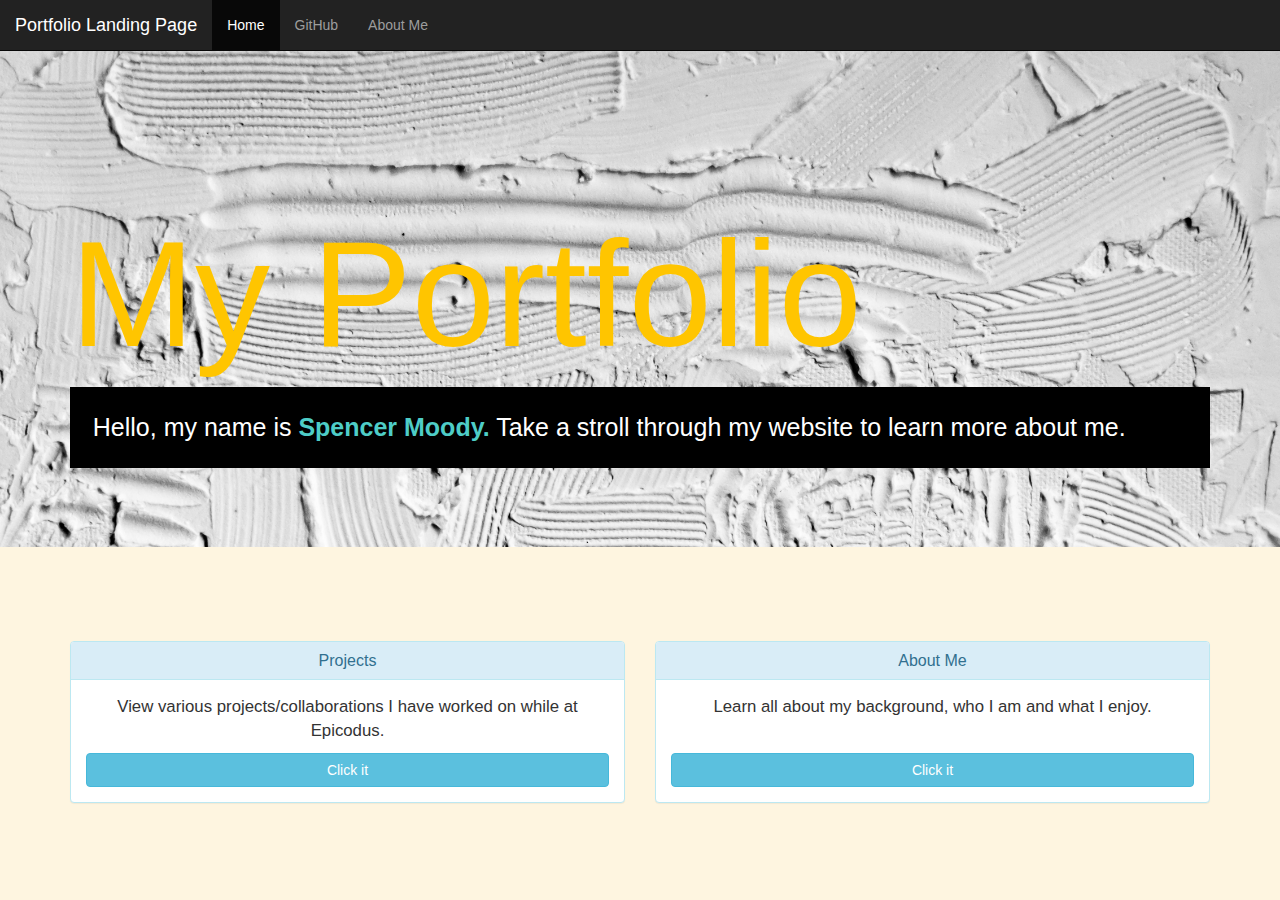
<file: index.html>
<!DOCTYPE html>
<html lang="en">
  <head>
    <meta charset="UTF-8">
    <meta name="viewport" content="width=device-width, initial-scale=1.0">
    <link href="css/bootstrap.css" rel="stylesheet" type="text/css">
    <link href="css/styles.css" rel="stylesheet" type="text/css">
    <title>Week One Project</title>
  </head>
  <body>
    <nav class="navbar navbar-inverse navbar-fixed-top">
      <div class="container-fluid">
        <div class="navbar-header">
          <a class="navbar-brand" href="index.html">Portfolio Landing Page</a>
        </div>
        <ul class="nav navbar-nav">
          <li class="active"><a href="index.html">Home</a></li>
          <li><a href="github.html">GitHub</a></li>
          <li><a href="about-me.html">About Me</a></li>
        </ul>
      </div>
    </nav>
    <div class="container-full-bg">
    
      <div class="jumbotron jumbotron1">
        <div class="container">
          <h1 class="display-4"><span class="index">My Portfolio</span></h1>
          <p class="lead">Hello, my name is <strong><span id="me1"> Spencer Moody.</span></strong> Take a stroll through my website to learn more about me.</p>
        </div>  
      </div>
    </div>  
    <div class="container container1">
      <div class="row">
        <div class="col-md-6">
          <div class="panel panel-info">
            <div class="panel-heading">
              <h2 class="panel-title">Projects</h2>
            </div>
            <div class="panel-body">
              <p>View various projects/collaborations I have worked on while at Epicodus.</p>
              <a href="github.html" class="btn btn-info" role="button">Click it</a>
            </div>
          </div>
        </div>
      
        <div class="col-md-6">
          <div class="panel panel-info">
            <div class="panel-heading">
              <h2 class="panel-title">About Me</h2>
            </div>
            <div class="panel-body">
              <p>Learn all about my background, who I am and what I enjoy.</p>
              <br>
              <a href="about-me.html" class="btn btn-info" role="button">Click it</a>
            </div>
          </div>
        </div>
      </div>
    </div>  
  </body>
</html>
</file>
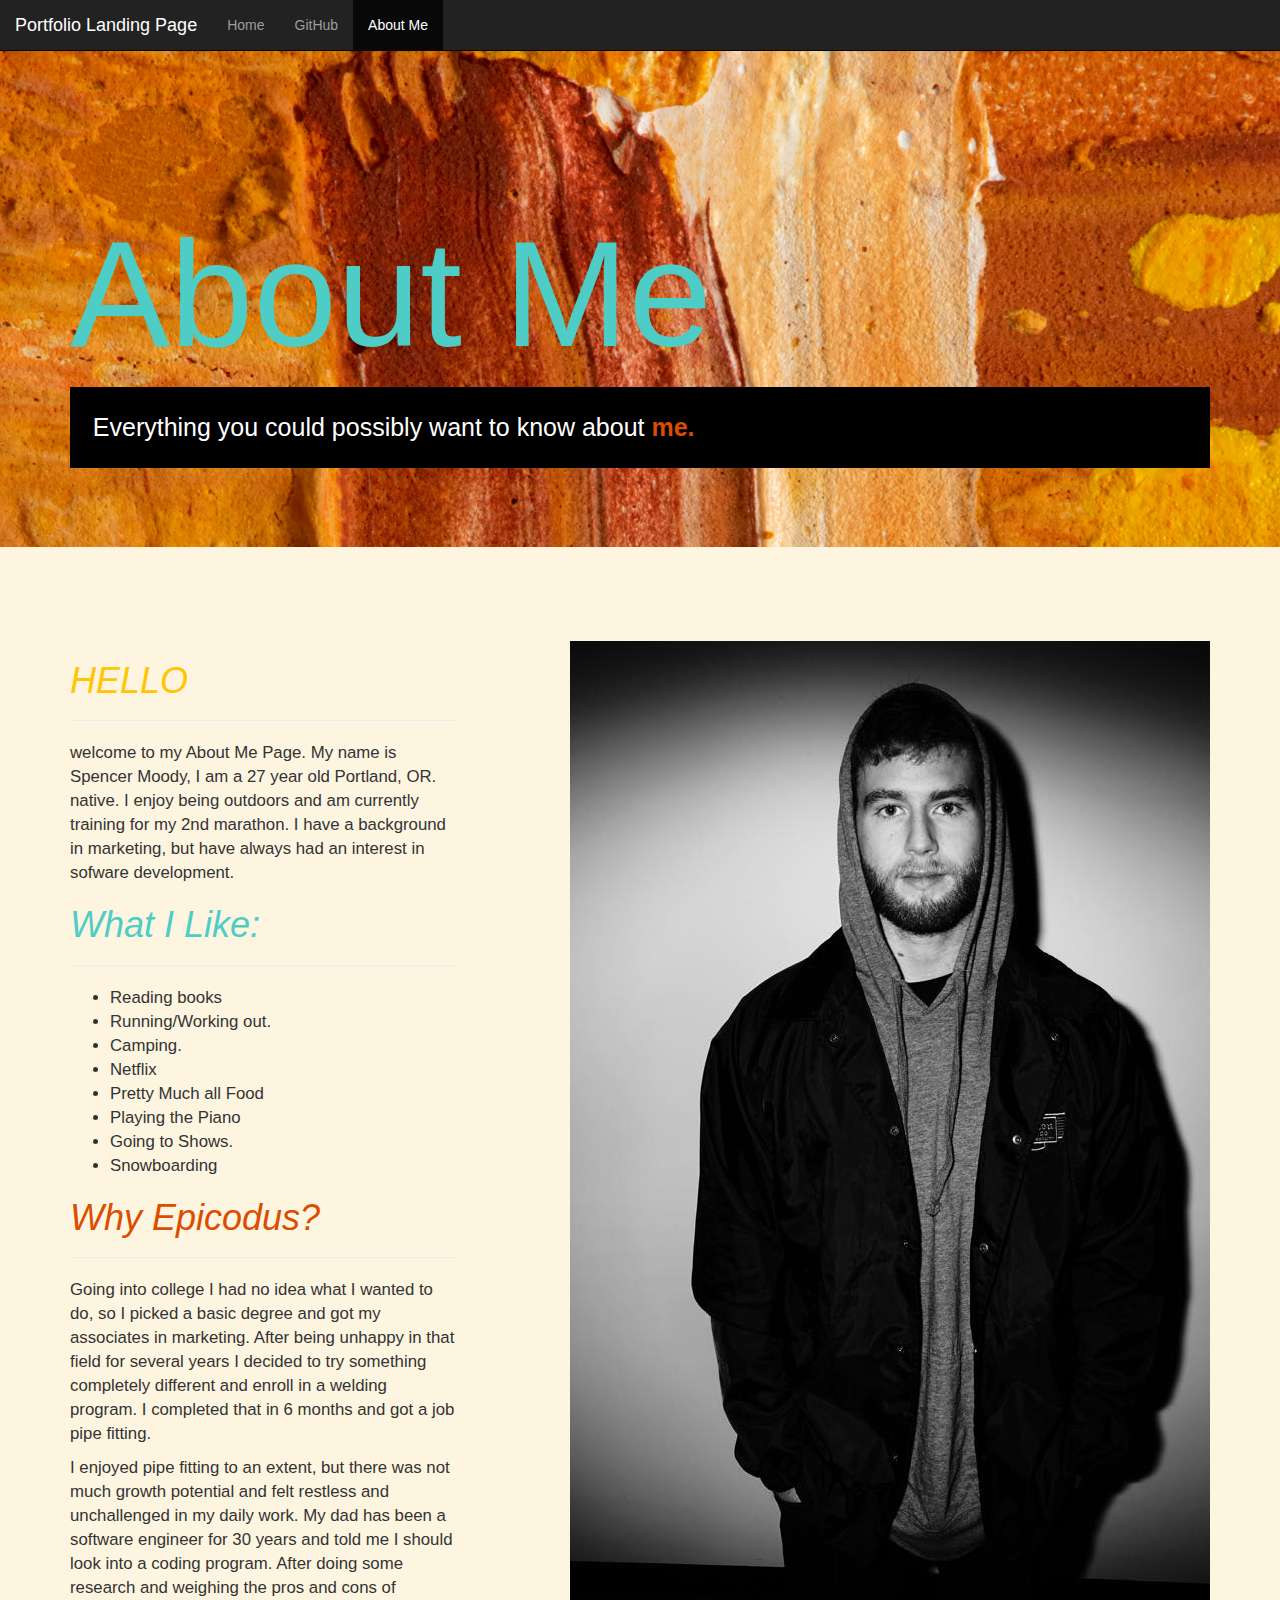
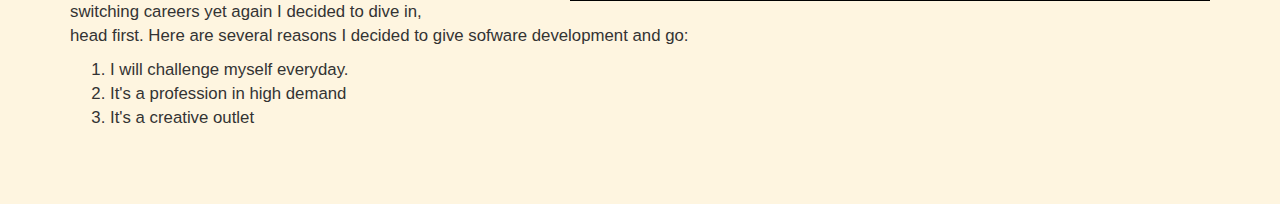
<file: about-me.html>
<!DOCTYPE html>
<html lang="en">
  <head>
    <meta charset="UTF-8">
    <meta name="viewport" content="width=device-width, initial-scale=1.0">
    <link href="css/bootstrap.css" rel="stylesheet" type="text/css">
    <link href="css/styles.css" rel="stylesheet" type="text/css">
    <title>Week One Project</title>
  </head>
  <body>
    <nav class="navbar navbar-inverse navbar-fixed-top">
      <div class="container-fluid">
        <div class="navbar-header">
          <a class="navbar-brand" href="index.html">Portfolio Landing Page</a>
        </div>
        <ul class="nav navbar-nav">
          <li><a href="index.html">Home</a></li>
          <li><a href="github.html">GitHub</a></li>
          <li class="active"><a href="about-me.html">About Me</a></li>
        </ul>
    </nav>
    </div>
    <div class="container-full-bg">
      <div class="jumbotron jumbotron2">
        <div class="container">
          <h1 class="display-4"><span class="about">About Me</span></h1>
          <p class="lead">Everything you could possibly want to know about<strong><span id="me"> me.</span></strong></p>
        </div>  
      </div>
    </div> 
    <div class="container container2">
      <img src="img/aboutme.jpg" alt="pic of me">
      <div class="aboutme">
        <div id="hello">      
          <h1><em>HELLO</em></h1>
        </div>  
        <hr>
        <p>welcome to my About Me Page. My name is Spencer Moody, I am a 27 year old Portland, OR. native. I enjoy being outdoors and am currently training for my 2nd marathon. I have a background in marketing, but have always had an interest in sofware development.</p>
        <div id="like">
          <h1><em>What I Like:</em></h1>
        </div>  
        <hr>
        <ul>
          <li>Reading books</li>
          <li>Running/Working out.</li>
          <li>Camping.</li>
          <li>Netflix</li>
          <li>Pretty Much all Food</li>
          <li>Playing the Piano</li>
          <li>Going to Shows.</li>
          <li>Snowboarding</li>
        </ul>
        <div id="why">
          <h1><em>Why Epicodus?</em></h1>
        </div>
          <hr>
        <p>Going into college I had no idea what I wanted to do, so I picked a basic degree and got my associates in marketing. After being unhappy in that field for several years I decided to try something completely different and enroll in a welding program. I completed that in 6 months and got a job pipe fitting.</p>
        <p>I enjoyed pipe fitting to an extent, but there was not much growth potential and felt restless and unchallenged in my daily work. My dad has been a software engineer for 30 years and told me I should look into a coding program. After doing some research and weighing the pros and cons of switching careers yet again I decided to dive in, head first. Here are several reasons I decided to give sofware development and go:</p>
        <ol>
          <li>I will challenge myself everyday.</li>
          <li>It's a profession in high demand</li>
          <li>It's a creative outlet</li>  
      </div>  
    </div>  
  </body>
</html>
</file>
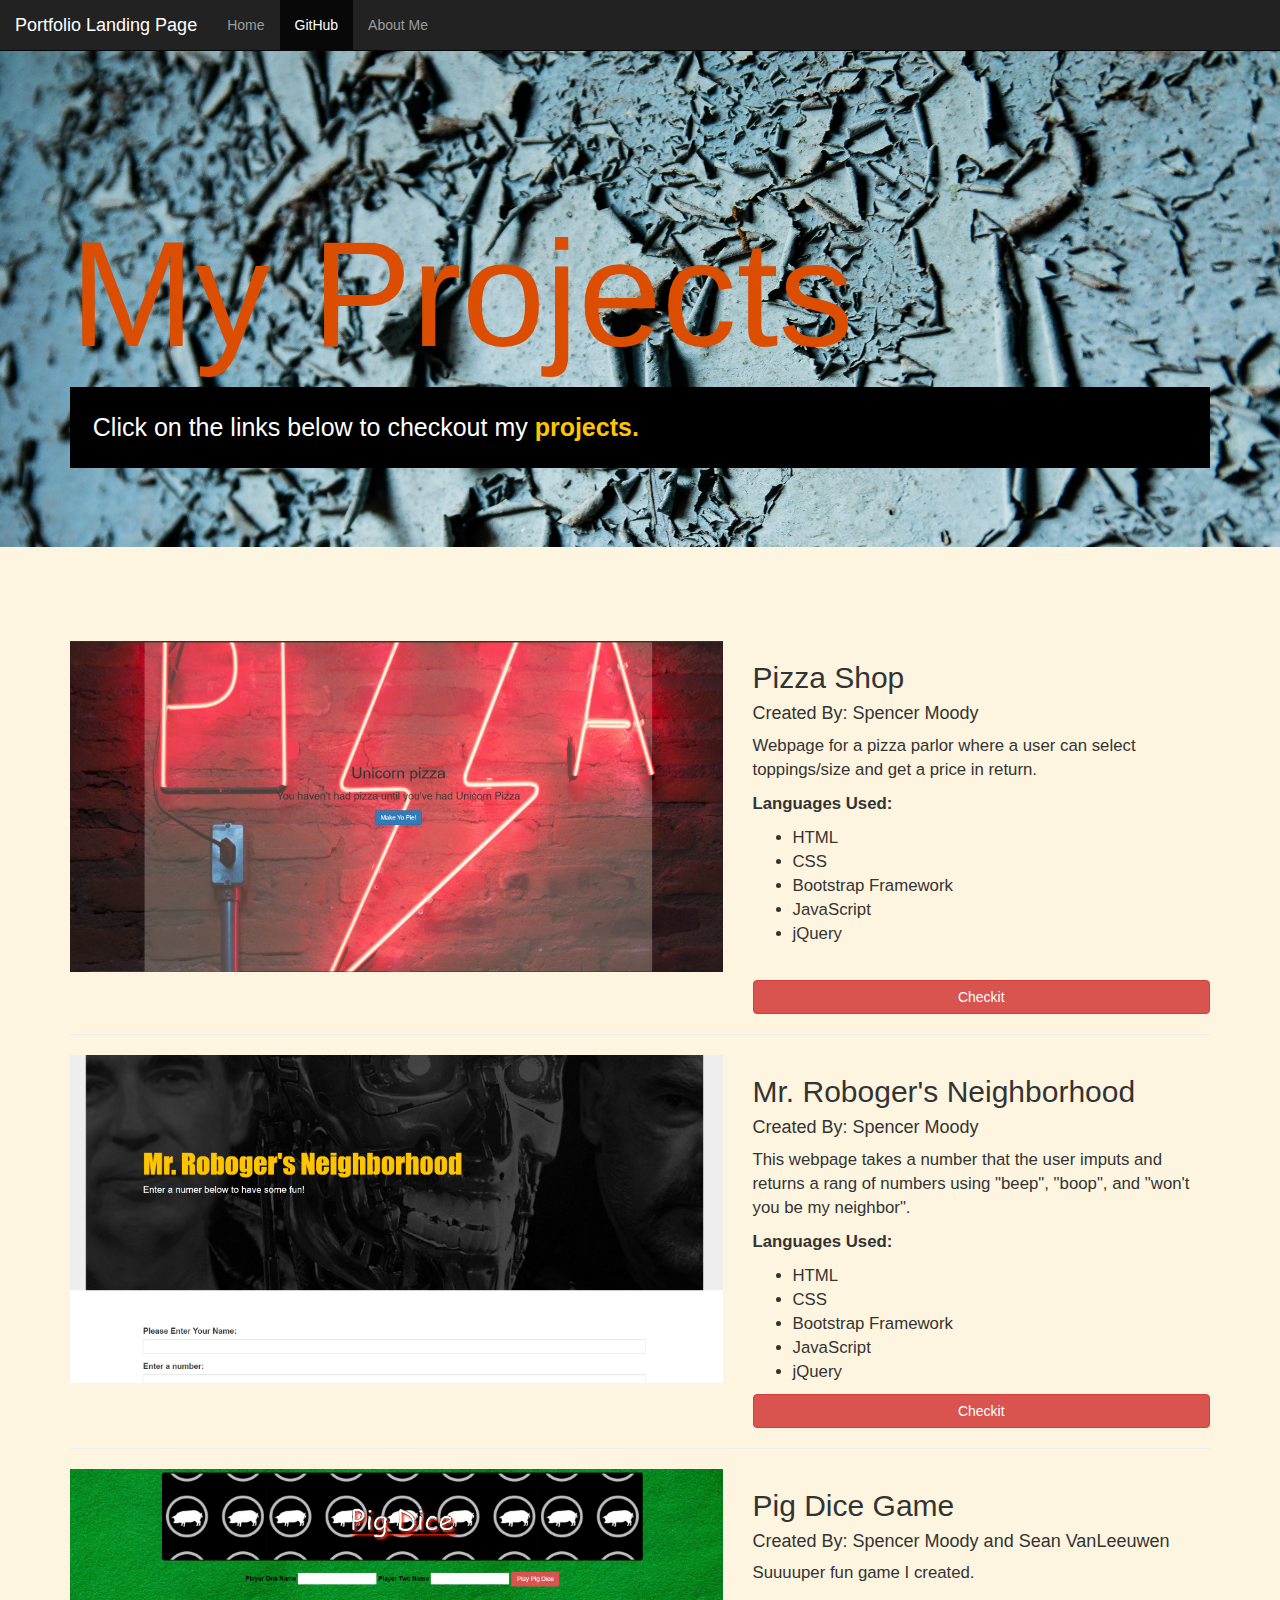
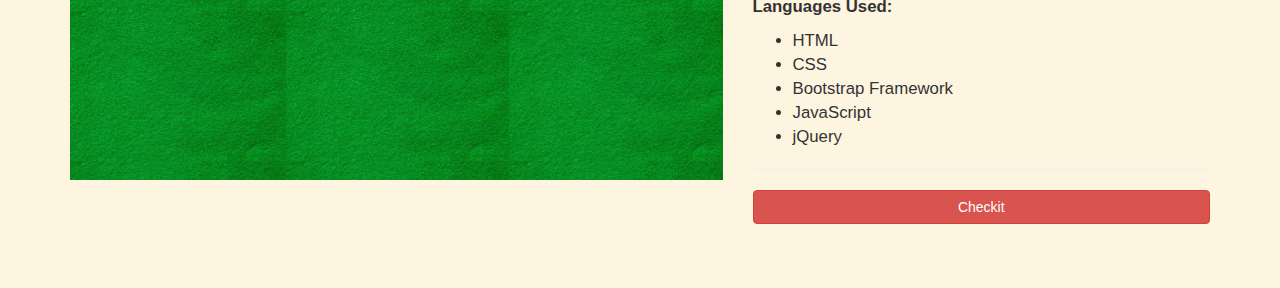
<file: github.html>
<!DOCTYPE html>
<html lang="en">
  <head>
    <meta charset="UTF-8">
    <meta name="viewport" content="width=device-width, initial-scale=1.0">
    <link href="css/bootstrap.css" rel="stylesheet" type="text/css">
    <link href="css/styles.css" rel="stylesheet" type="text/css">
    <title>Week One Project</title>
  </head>
  <body>
    <nav class="navbar navbar-inverse navbar-fixed-top">
      <div class="container-fluid">
        <div class="navbar-header">
          <a class="navbar-brand" href="index.html">Portfolio Landing Page</a>
        </div>
        <ul class="nav navbar-nav">
          <li><a href="index.html">Home</a></li>
          <li class="active"><a href="github.html">GitHub</a></li>
          <li><a href="about-me.html">About Me</a></li>
        </ul>
      </div>
    </nav>
    <div class="container-full-bg">
      <div class="jumbotron jumbotron3">
        <div class="container">
          <h1 class="display-4"><span class="projects">My Projects</span></h1>
          <p>Click on the links below to checkout my <strong><span id="projects"> projects.</span></strong></p>
        </div>  
      </div>
    </div>  
    <div class="container container3">
      <div class="row">
        <div class="col-md-7">
          <a href="https://github.com/smoody0208/pizza-parlor.git">
            <img class="img-responsive" src="img/pizza.png">
          </a>
        </div>
        <div class="col-md-5">
          <h2 id="project1">Pizza Shop</h2>
          <h4>Created By: Spencer Moody</h4>
          <p>Webpage for a pizza parlor where a user can select toppings/size and get a price in return.</p>
          <p><strong>Languages Used:</strong></p>
          <ul>
            <li>HTML</li>
            <li>CSS</li>
            <li>Bootstrap Framework</li>
            <li>JavaScript</li>
            <li>jQuery</li>
          </ul>
          <br>
          <a class="btn btn-danger" href="https://github.com/smoody0208/pizza-parlor.git">Checkit</a>
        </div>
      </div>
      <hr> 
      <div class="row">
        <div class="col-md-7">
          <a href="https://github.com/smoody0208/mr-robogers-neighborhood">
            <img class="img-responsive" src="img/mr-rogers.png">
          </a>
        </div>
        <div class="col-md-5">
          <h2 id="project1">Mr. Roboger's Neighborhood</h2>
          <h4>Created By: Spencer Moody</h4>
          <p>This webpage takes a number that the user imputs and returns a rang of numbers using "beep", "boop", and "won't you be my neighbor".</p>
          <p><strong>Languages Used:</strong></p>
          <ul>
            <li>HTML</li>
            <li>CSS</li>
            <li>Bootstrap Framework</li>
            <li>JavaScript</li>
            <li>jQuery</li>
          </ul>
          <a class="btn btn-danger" href="https://github.com/smoody0208/mr-robogers-neighborhood">Checkit</a>
        </div>
      </div>
      <hr>
      <div class="row">
        <div class="col-md-7">
          <a href="https://github.com/smoody0208/pig-dice.git">
            <img class="img-responsive" src="img/pig-dice.png">
          </a>
        </div>
        <div class="col-md-5">
          <h2 id="project1">Pig Dice Game</h2>
          <h4>Created By: Spencer Moody and Sean VanLeeuwen</h4>
          <p>Suuuuper fun game I created.</p>
          <p><strong>Languages Used:</strong></p>
          <ul>
            <li>HTML</li>
            <li>CSS</li>
            <li>Bootstrap Framework</li>
            <li>JavaScript</li>
            <li>jQuery</li>
          </ul>
          <hr>
          <a class="btn btn-danger" href="https://github.com/smoody0208/pig-dice.git">Checkit</a>
        </div>
      </div>
    </div>
  </body>
</html>
</file>
<file: css/styles.css>
.jumbotron{
  background-size: cover; 
  height: 100%;
  width: 100%;
  padding-top: 15%;
  padding-bottom: 5%;
}

body {
  background-color: rgba(252, 197, 79, 0.178);
}
.container1 {
  padding-top: 5%;
  padding-bottom: 5%;
  font-family: 'Segoe UI', Tahoma, Geneva, Verdana, sans-serif; 
  font-size: larger;
  text-align: center;
}

.container2 {
  padding-top: 5%;
  padding-bottom: 5%;
  font-family: 'Segoe UI', Tahoma, Geneva, Verdana, sans-serif;
  font-size: larger;
}

.container3 {
  padding-top: 5%;
  padding-bottom: 5%;
  font-family: 'Segoe UI', Tahoma, Geneva, Verdana, sans-serif;
  font-size: larger;
}

.jumbotron1 {
  background-image: url(../img/white-surface-1774986.jpg);
}

.jumbotron p {
  font-family: 'Segoe UI', Tahoma, Geneva, Verdana, sans-serif;
  font-size: 25px;
  background-color: black;
  color: white;
  padding: 2%;
}

.jumbotron2 {
  background-image: url(../img/close-up-view-of-brown-surface-2827741.jpg);
}

.jumbotron3 {
  background-image: url(../img/abstract-art-background-crack-1151383.jpg);
}

.index {
  color: #FFC500;
  font-size: 150px;
}

.about {
  color: #4ECDC7;
  font-size: 150px;
}

.projects {
  color: #DB4D00;
  font-size: 150px;
}

img {
  float: right;
  margin-left: 10%;
}

.btn {
  display: flex;
  justify-content: center;
}

#hello {
  color: #FFC500;
}

#like {
  color: #4ECDC7;
}

#why {
  color: #DB4D00;
}

#me {
  color: #DB4D00;
}

#me1 {
  color: #4ECDC7;;
}

#projects {
  color: #FFC500;
}
</file>
